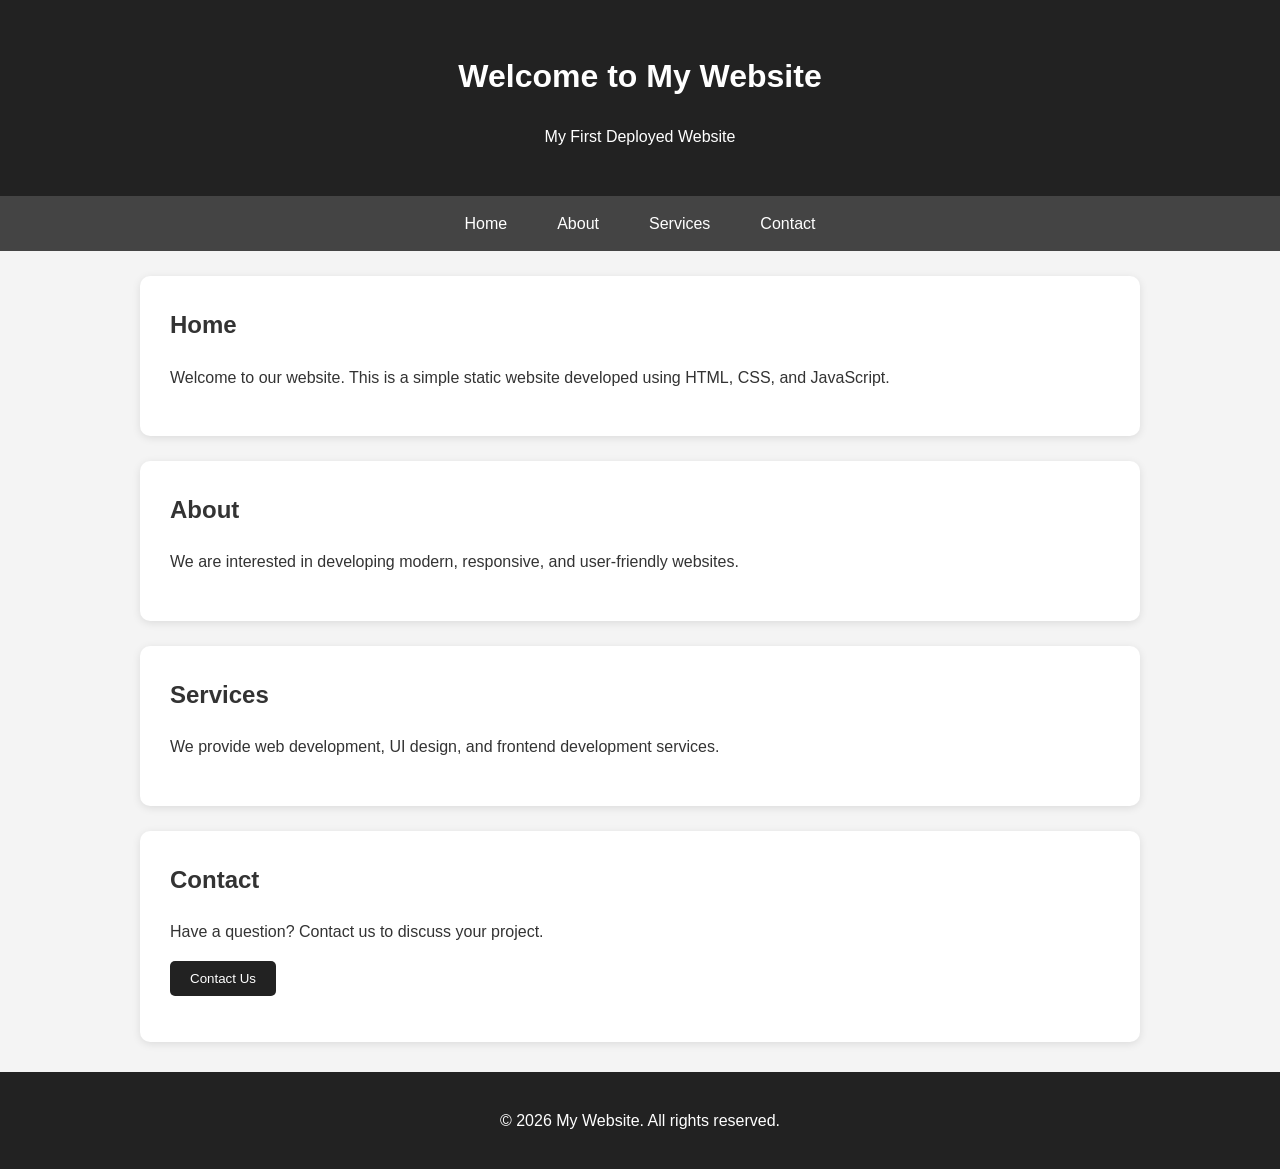
<file: index.html>
<!DOCTYPE html>
<html lang="en">
<head>
    <meta charset="UTF-8">
    <meta name="viewport" content="width=device-width, initial-scale=1.0">
    <title>Simple Website</title>
    <link rel="stylesheet" href="lab8_q2.css">
</head>
<body>
    <header>
        <h1>Welcome to My Website</h1>
        <p>My First Deployed Website</p>
    </header>
    <nav>
        <ul>
            <li><a href="#home">Home</a></li>
            <li><a href="#about">About</a></li>
            <li><a href="#services">Services</a></li>
            <li><a href="#contact">Contact</a></li>
        </ul>
    </nav>
    <main>
        <section id="home">
            <h2>Home</h2>
            <p>Welcome to our website. This is a simple static website developed using HTML, CSS, and JavaScript.</p>
        </section>
        <section id="about">
            <h2>About</h2>
            <p>We are interested in developing modern, responsive, and user-friendly websites.</p>
        </section>
        <section id="services">
            <h2>Services</h2>
            <p>We provide web development, UI design, and frontend development services.</p>
        </section>
        <section id="contact">
            <h2>Contact</h2>
            <p>Have a question? Contact us to discuss your project.</p>
            <button onclick="showMessage()">Contact Us</button>
            <p id="message"></p>
        </section>
    </main>
    <footer>
        <p>© 2026 My Website. All rights reserved.</p>
    </footer>
    <script src="lab8_q2.js"></script>
</body>
</html>
</file>
<file: lab8_q2.css>
* {
    box-sizing: border-box;
}

body {
    margin: 0;
    font-family: Arial, sans-serif;
    line-height: 1.6;
    background-color: #f4f4f4;
    color: #333;
}

header {
    background-color: #222;
    color: white;
    text-align: center;
    padding: 30px;
}

nav {
    background-color: #444;
}

nav ul {
    display: flex;
    justify-content: center;
    list-style: none;
    margin: 0;
    padding: 0;
}

nav li {
    margin: 0;
}

nav a {
    display: block;
    color: white;
    text-decoration: none;
    padding: 15px 25px;
}

nav a:hover {
    background-color: #666;
}

main {
    width: 90%;
    max-width: 1000px;
    margin: auto;
}

section {
    background-color: white;
    margin: 25px 0;
    padding: 30px;
    border-radius: 10px;
    box-shadow: 0 2px 8px rgba(0, 0, 0, 0.1);
}

section h2 {
    margin-top: 0;
}

button {
    padding: 10px 20px;
    border: none;
    border-radius: 5px;
    cursor: pointer;
    background-color: #222;
    color: white;
}

button:hover {
    background-color: #555;
}

footer {
    background-color: #222;
    color: white;
    text-align: center;
    padding: 20px;
    margin-top: 30px;
}

@media (max-width: 600px) {
    nav ul {
        flex-direction: column;
        text-align: center;
    }
    section {
        padding: 20px;
    }
}
</file>
